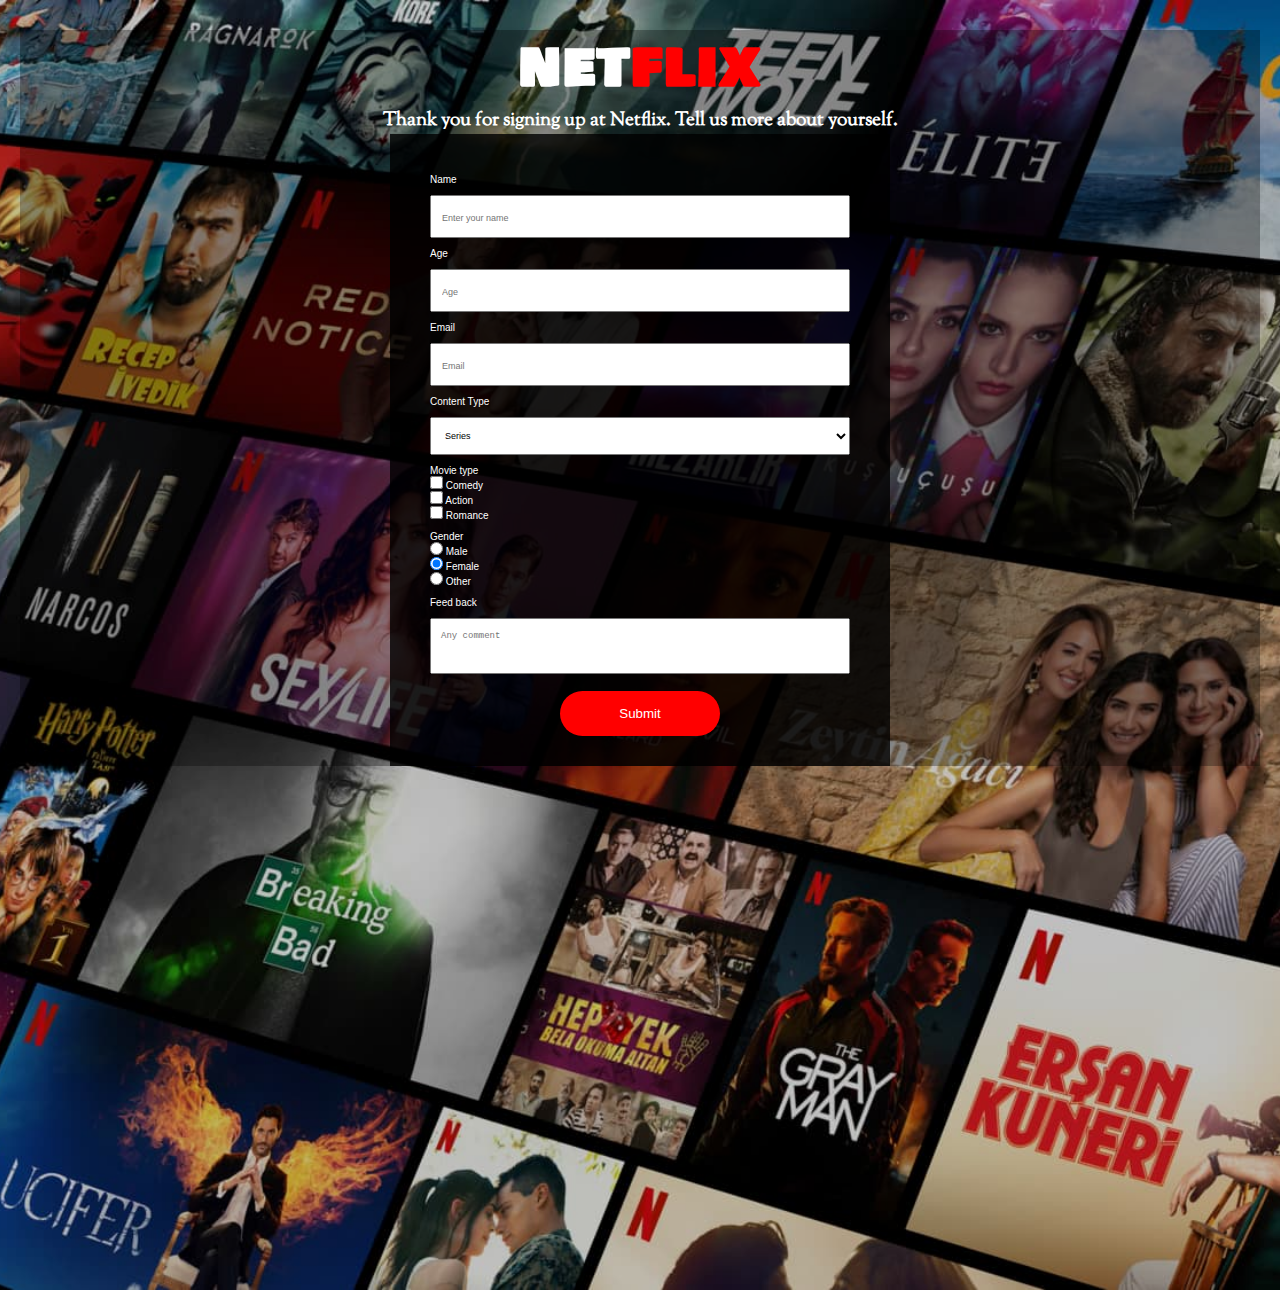
<file: index.html>
<!DOCTYPE html>
<html lang="en">

<head>
  <meta charset="UTF-8" />
  <meta http-equiv="X-UA-Compatible" content="IE=edge" />
  <meta name="viewport" content="width=device-width, initial-scale=1.0" />
  <title>netflix_survey</title>
  <link rel="stylesheet" href="style.css" />

  <!-- <link href="https://fonts.googleapis.com/css2?family=Audiowide&family=Bowlby+One+SC&display=swap" rel="stylesheet"> -->
</head>

<body>
  <div id="container">
    <div>
      <h1>NET<span>FLIX</span></h1>
    </div>
    <div>
      <h3>
        Thank you for signing up at Netflix. Tell us more about yourself.
      </h3>
    </div>

    <div id="survey-form">
      <form action="result.html" method="get">
        <div class="inputs">
          <label for="name">Name</label>
          <br>
          <input type="text" name="name" id="name" placeholder="Enter your name" required />
        </div>

        <div class="inputs">
          <label for="age">Age</label>
          <br>
          <input type="number" name="age" id="age" placeholder="Age" required />
        </div>

        <div class="inputs">
          <label for="email">Email</label>
          <br>
          <input type="email" name="email" id="email" placeholder="Email" required />
        </div>

        <div class="inputs">
          <label for="content_type">Content Type</label>
          <br>
          <select name="content_type" id="contenttype">
            <option value="" disabled>None</option>
            <option value="series" selected>Series</option>
            <option value="movies">Movies</option>
            <option value="documentaries" disabled>Documentaries</option>
            <!-- <option value="animation" hidden>Animation</option> -->
          </select>
        </div>

        <div class="inputs">
          <p>Movie type</p>

          <input type="checkbox" name="movie" id="comedy" value="Comedy" />
          <label for="comedy">Comedy</label><br>
          <input type="checkbox" name="movie" id="action" value="Action" />
          <label for="action">Action</label><br>
          <input type="checkbox" name="movie" id="romance" value="Romance" />
          <label for="romance">Romance</label>
        </div>

        <div class="inputs">
          <label for="">Gender</label>
          <br>
          <input type="radio" name="gender" id="male" value="Male" />
          <label for="male">Male</label><br>
          <input type="radio" name="gender" id="female" value="Female" checked />
          <label for="female">Female</label><br>
          <input type="radio" name="gender" id="other" value="Other" />
          <label for="other">Other</label>
        </div>

        <div class="inputs">
          <label for="feedback">Feed back</label>
          <br>
          <textarea name="feedback" id="feedback" placeholder="Any comment"></textarea>
        </div>
        <div class="submit1">

          <!-- <button type="submit" id="Submit">böyle de olur</button> -->

          <input type="submit" value="Submit" id="submitbutton" />
        </div>
      </form>
    </div>
  </div>
</body>

</html>
</file>
<file: style.css>
@import url('https://fonts.googleapis.com/css2?family=Audiowide&family=Bowlby+One+SC&display=swap');

@import url('https://fonts.googleapis.com/css2?family=Audiowide&family=Bowlby+One+SC&family=Sorts+Mill+Goudy:ital@1&display=swap');

*{
    margin: 0;
    padding: 0;
    box-sizing: border-box;
}

body{

background-image: url(./background_image.jpg);
background-repeat: no-repeat;
background-size: cover;
background-position: center;
height: 140vh;

}

#container{
max-width: 1240px;
/* height: 1036px; */
margin: auto;
margin-top: 30px;
background-color: rgba(0, 0, 0, 0.3);

}


h1{
    text-align: center;
    color: white;
    margin: auto;
    font-family: 'Bowlby One SC', cursive;
    letter-spacing: 2px;
    font-size: 3.1rem;

}
span{

    color: #ff0000;
    
}

h3{
text-align: center;
color: white;
margin: auto;
font-family: 'Sorts Mill Goudy', serif;

}

textarea{
resize: none;
}

#survey-form{
    width: 500px;
    background-color: rgba(0, 0, 0, 0.8);
    margin: auto;
    color: white;
    padding: 30px 40px;
    font-family:Verdana, Geneva, Tahoma, sans-serif;
    font-size: x-small;
}

.inputs{
    margin-top: 10px;
}

#name, #age, #email, #contenttype, #feedback {
    width: 100%;
    padding: 12px 10px;
    margin-top: 10px;

}

textarea{
    resize: none;

/* border: 2px solid red; */

}


#contenttype{

    font-size: xx-small;

}

input::placeholder, textarea::placeholder{
font-size: xx-small;

}



.submit1{

    width: 160px;
    margin: auto;
    margin-top: 15px;
    /* text-align: center; */

}
#submitbutton{

width: 160px;
height: 45px;
border-radius: 50px;
border: none;
background-color: red;
color: white;
cursor: pointer;
}

#submitbutton:hover{

    background-color: white;
    color: red;
    font-size: large;
}
</file>
